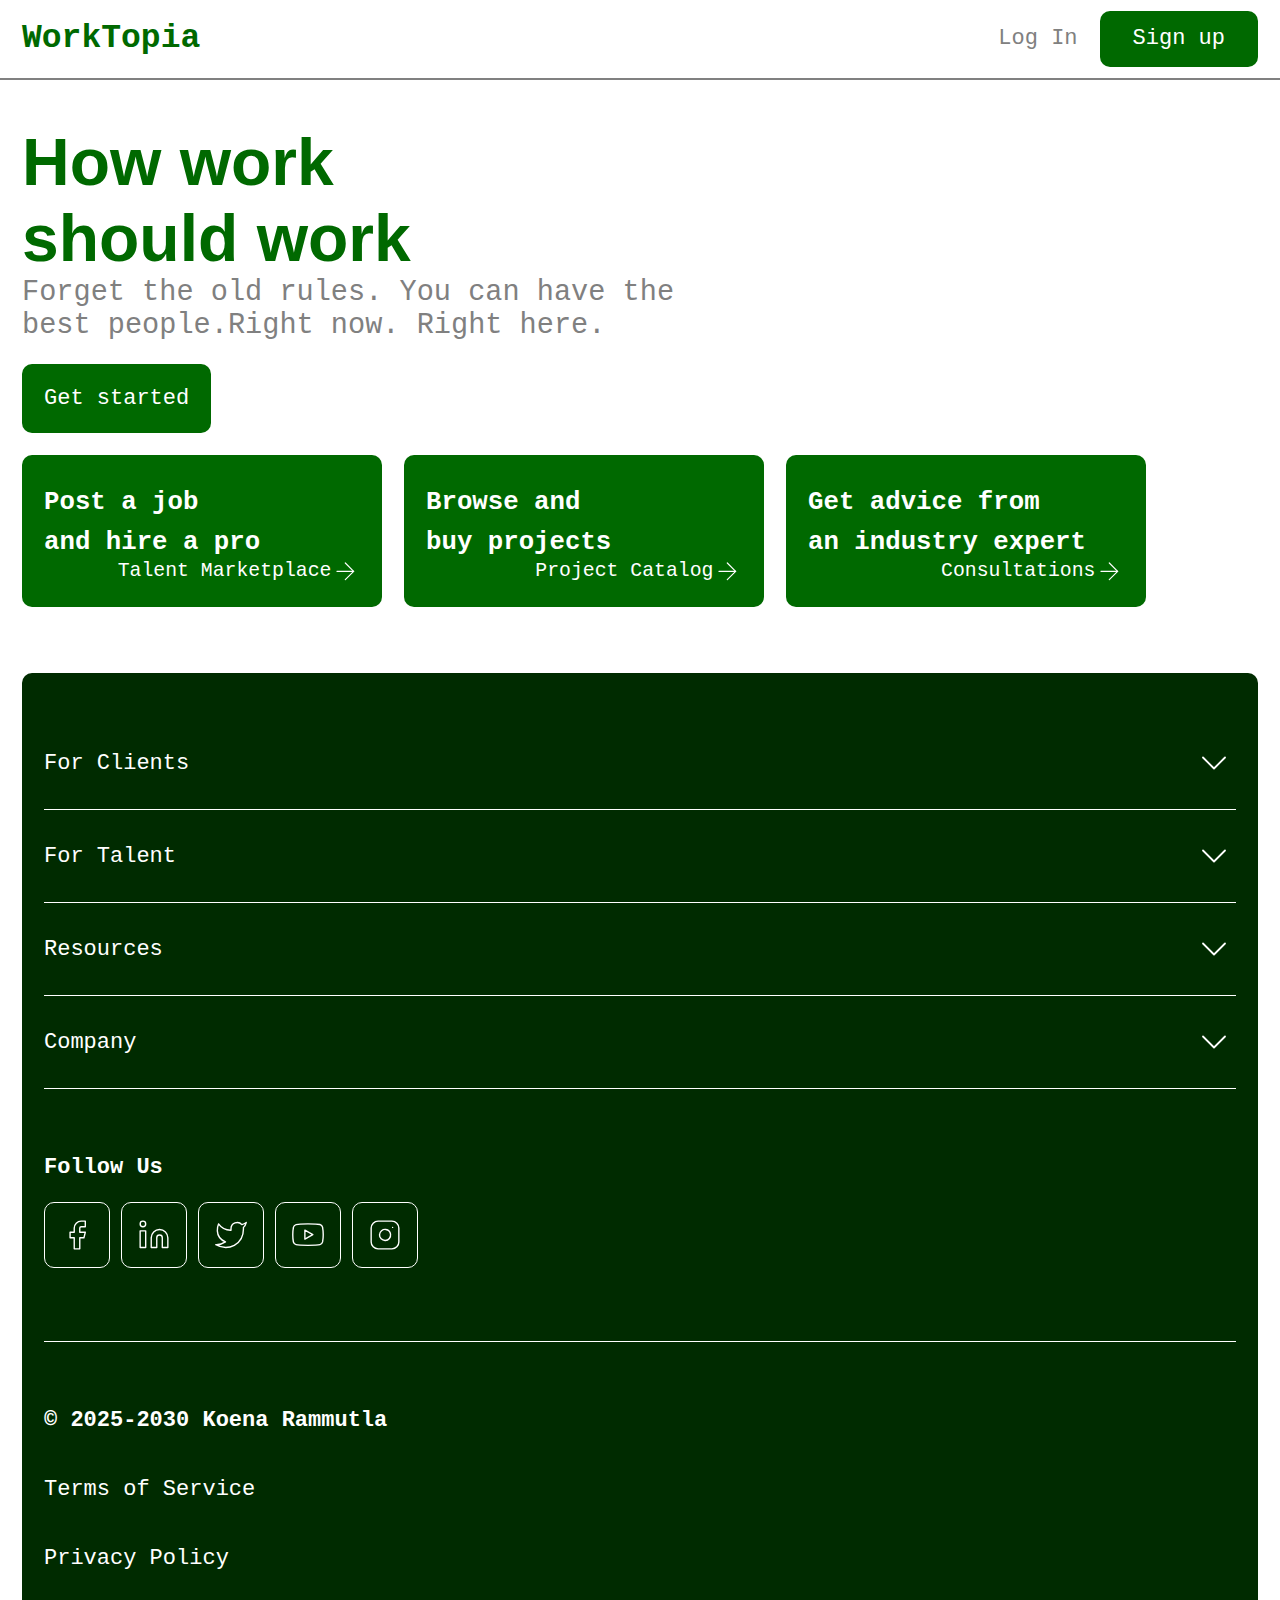
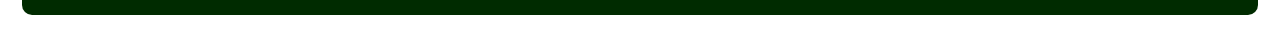
<file: index.html>
<!DOCTYPE html>
<html lang="en">
<head>
    <meta charset="UTF-8">
    <meta name="viewport" content="width=device-width, initial-scale=1.0">
    <link rel="stylesheet" href="css/style.css">
    <script defer src="js/main.js"></script>
    <title>WorkTopia</title>
</head>
<body>
    <header>
        <div>
            <img src="feather/menu.svg" alt="Menu" id="menu">
            <a href="index.html"><h2 id="logo"><span>Work</span>Topia</h2></a>
        </div>
        <div>
            <a href="login.html" id="login">Log In</a>
            <a href="signup.html">
                <div id="sign-up">
                    Sign up
                </div>
            </a>
        </div>
    </header>
    <main>
        <section>
            <h1>How work</h1>
            <h1>should work</h1>
            <p>Forget the old rules. You can have the</p>
            <p>best people.Right now. Right here.</p>

            <div id="get-started">
                <a  href="signup.html">
                    Get started
                </a>
            </div>
        </section>
        <section id="sec-1">
            <a id="link-block" href="demonstration.html">

            <div class="card-1">
                <h3>Post a job</h3>
                <h3>and hire a pro</h3>
                <div >
                    <p>Talent Marketplace</p>
                    <svg class="right-arr" xmlns="http://www.w3.org/2000/svg" width="48" height="48" viewBox="0 0 24 24" fill="none" stroke="currentColor" stroke-width="1" stroke-linecap="round" stroke-linejoin="round" class="feather feather-arrow-right"><line x1="5" y1="12" x2="19" y2="12"></line><polyline points="12 5 19 12 12 19"></polyline></svg>
                </div>
            </div>
            </a>

            <a id="link-block" href="demonstration.html">
            <div class="card-1">
                <h3>Browse and</h3>
                <h3>buy projects</h3>
                <div >
                    <p>Project Catalog</p>
                    <svg class="right-arr" xmlns="http://www.w3.org/2000/svg" width="48" height="48" viewBox="0 0 24 24" fill="none" stroke="currentColor" stroke-width="1" stroke-linecap="round" stroke-linejoin="round" class="feather feather-arrow-right"><line x1="5" y1="12" x2="19" y2="12"></line><polyline points="12 5 19 12 12 19"></polyline></svg>
                </div>
            </div>
            </a>

            <a id="link-block" href="demonstration.html">

            <div class="card-1">
                <h3>Get advice from</h3>
                <h3>an industry expert</h3>
                <div >
                    <p>Consultations</p>
                    <svg class="right-arr" xmlns="http://www.w3.org/2000/svg" width="48" height="48" viewBox="0 0 24 24" fill="none" stroke="currentColor" stroke-width="1" stroke-linecap="round" stroke-linejoin="round" class="feather feather-arrow-right"><line x1="5" y1="12" x2="19" y2="12"></line><polyline points="12 5 19 12 12 19"></polyline></svg>
                </div>
            </div>

            </a>
        </section>
    </main>
    <footer>
        <div>
            <div class="footer-drop">
                <h3>For Clients</h3>
                <svg xmlns="http://www.w3.org/2000/svg" width="48" height="48" viewBox="0 0 24 24" fill="none" stroke="currentColor" stroke-width="1" stroke-linecap="round" stroke-linejoin="round" class="feather feather-chevron-down"><polyline points="6 9 12 15 18 9"></polyline></svg>
            </div>
            <div class="footer-drop-content">
                <a href="demonstration.html">How to Hire</a>
                <a href="demonstration.html">Talent Marketplace</a>
                <a href="demonstration.html">Project Catalog</a>
            </div>
            <hr>
            
        </div>
        <div>
            <div class="footer-drop">
                <h3>For Talent</h3>
                <svg xmlns="http://www.w3.org/2000/svg" width="48" height="48" viewBox="0 0 24 24" fill="none" stroke="currentColor" stroke-width="1" stroke-linecap="round" stroke-linejoin="round" class="feather feather-chevron-down"><polyline points="6 9 12 15 18 9"></polyline></svg>
            </div>
            <div class="footer-drop-content">
                <a href="demonstration.html">How to Find Work</a>
            </div>
            <hr>
        
        </div>
        <div>
            <div class="footer-drop">
                <h3>Resources</h3>
                <svg xmlns="http://www.w3.org/2000/svg" width="48" height="48" viewBox="0 0 24 24" fill="none" stroke="currentColor" stroke-width="1" stroke-linecap="round" stroke-linejoin="round" class="feather feather-chevron-down"><polyline points="6 9 12 15 18 9"></polyline></svg>
            </div>
            <div class="footer-drop-content">
                <a href="demonstration.html">Help & Support</a>
                <a href="demonstration.html">Success Stories</a>
                <a href="demonstration.html">Worktopia Reviews</a>
                <a href="demonstration.html">Resources</a>
            </div>
            <hr>

        </div>
        <div>
            <div class="footer-drop">
                <h3>Company</h3>
                <svg xmlns="http://www.w3.org/2000/svg" width="48" height="48" viewBox="0 0 24 24" fill="none" stroke="currentColor" stroke-width="1" stroke-linecap="round" stroke-linejoin="round" class="feather feather-chevron-down"><polyline points="6 9 12 15 18 9"></polyline></svg>
            </div>
            <div class="footer-drop-content">
                <a href="demonstration.html">About Us</a>
                <a href="demonstration.html">Contact Us</a>
                <a href="demonstration.html">Modern Slavery statement</a>
            </div>
            <hr>
        </div>
        <div id="follow">
            <h4>Follow Us</h4>
            <div id="social-links">
                <a href="demonstration.html">
                    <svg xmlns="http://www.w3.org/2000/svg" width="48" height="48" viewBox="0 0 24 24" fill="none" stroke="currentColor" stroke-width="1" stroke-linecap="round" stroke-linejoin="round" class="feather feather-facebook"><path d="M18 2h-3a5 5 0 0 0-5 5v3H7v4h3v8h4v-8h3l1-4h-4V7a1 1 0 0 1 1-1h3z"></path></svg>
                </a>
                <a href="demonstration.html">
                    <svg xmlns="http://www.w3.org/2000/svg" width="48" height="48" viewBox="0 0 24 24" fill="none" stroke="currentColor" stroke-width="1" stroke-linecap="round" stroke-linejoin="round" class="feather feather-linkedin"><path d="M16 8a6 6 0 0 1 6 6v7h-4v-7a2 2 0 0 0-2-2 2 2 0 0 0-2 2v7h-4v-7a6 6 0 0 1 6-6z"></path><rect x="2" y="9" width="4" height="12"></rect><circle cx="4" cy="4" r="2"></circle></svg>
                </a>
                <a href="demonstration.html">
                    <svg xmlns="http://www.w3.org/2000/svg" width="48" height="48" viewBox="0 0 24 24" fill="none" stroke="currentColor" stroke-width="1" stroke-linecap="round" stroke-linejoin="round" class="feather feather-twitter"><path d="M23 3a10.9 10.9 0 0 1-3.14 1.53 4.48 4.48 0 0 0-7.86 3v1A10.66 10.66 0 0 1 3 4s-4 9 5 13a11.64 11.64 0 0 1-7 2c9 5 20 0 20-11.5a4.5 4.5 0 0 0-.08-.83A7.72 7.72 0 0 0 23 3z"></path></svg>
                </a>
                <a href="demonstration.html">
                    <svg xmlns="http://www.w3.org/2000/svg" width="48" height="48" viewBox="0 0 24 24" fill="none" stroke="currentColor" stroke-width="1" stroke-linecap="round" stroke-linejoin="round" class="feather feather-youtube"><path d="M22.54 6.42a2.78 2.78 0 0 0-1.94-2C18.88 4 12 4 12 4s-6.88 0-8.6.46a2.78 2.78 0 0 0-1.94 2A29 29 0 0 0 1 11.75a29 29 0 0 0 .46 5.33A2.78 2.78 0 0 0 3.4 19c1.72.46 8.6.46 8.6.46s6.88 0 8.6-.46a2.78 2.78 0 0 0 1.94-2 29 29 0 0 0 .46-5.25 29 29 0 0 0-.46-5.33z"></path><polygon points="9.75 15.02 15.5 11.75 9.75 8.48 9.75 15.02"></polygon></svg>
                </a>
                <a href="demonstration.html">
                    <svg xmlns="http://www.w3.org/2000/svg" width="48" height="48" viewBox="0 0 24 24" fill="none" stroke="currentColor" stroke-width="1" stroke-linecap="round" stroke-linejoin="round" class="feather feather-instagram"><rect x="2" y="2" width="20" height="20" rx="5" ry="5"></rect><path d="M16 11.37A4 4 0 1 1 12.63 8 4 4 0 0 1 16 11.37z"></path><line x1="17.5" y1="6.5" x2="17.51" y2="6.5"></line></svg>
                </a>
            </div>
            <hr>
        </div>
        <div>
            <h4>&copy; 2025-2030 Koena Rammutla</h4>
            <a href="demonstration.html">Terms of Service</a>
            <a href="demonstration.html">Privacy Policy</a>
        </div>
    </footer>
</body>
</html>
</file>
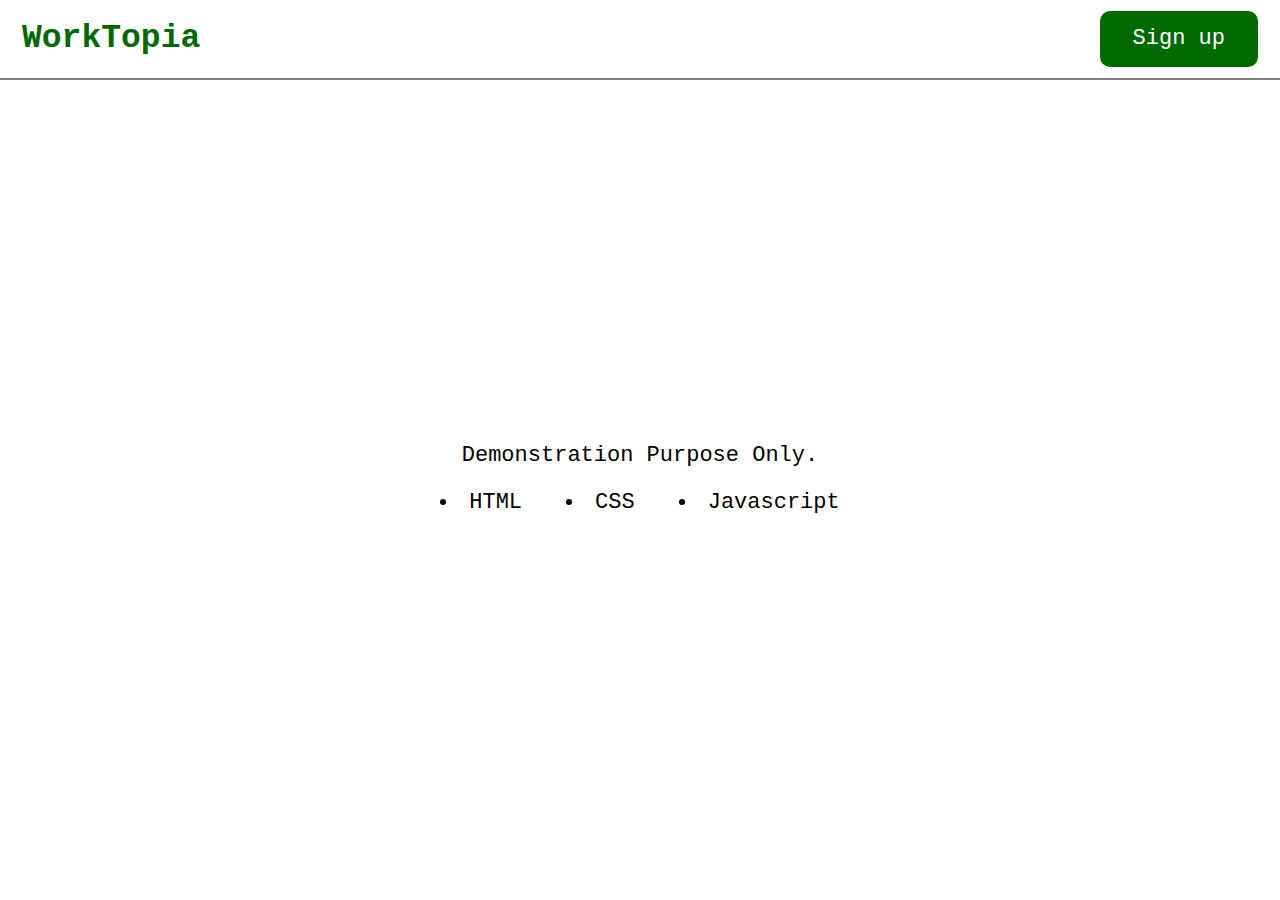
<file: demonstration.html>
<!DOCTYPE html>
<html lang="en">
<head>
    <meta charset="UTF-8">
    <meta name="viewport" content="width=device-width, initial-scale=1.0">
    <link rel="stylesheet" href="css/signup.css">
    <title>Document</title>
</head>
<body>
    <header>
        <div>
            <img src="feather/menu.svg" alt="Menu" id="menu">
            <a href="index.html"><h2 id="logo"><span>Work</span>Topia</h2></a>

        </div>
        <div>
            <a href="signup.html">
                <div class="sign-up">
                    Sign up
                </div>
            </a>
            
        </div>
    </header>

    <section>
    
        <p>Demonstration Purpose Only.</p>
        
        <ul>
            <li>HTML</li>
            <li>CSS</li>
            <li>Javascript</li>
        </ul>

    </section>
    
</body>
</html>
</file>
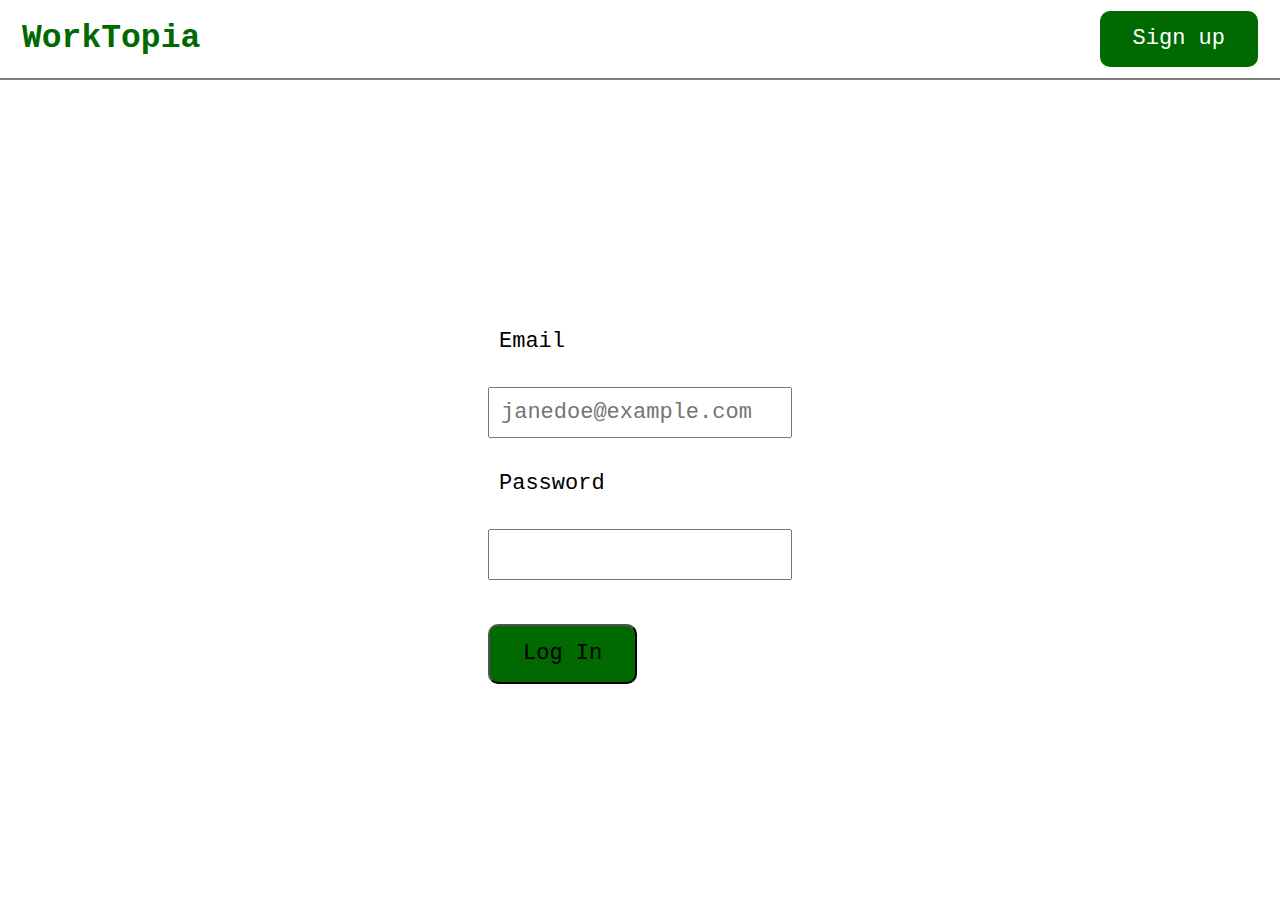
<file: login.html>
<!DOCTYPE html>
<html lang="en">
<head>
    <meta charset="UTF-8">
    <meta name="viewport" content="width=device-width, initial-scale=1.0">
    <link rel="stylesheet" href="css/signup.css">
    <title>Document</title>
</head>
<body>
    <header>
        <div>
            <img src="feather/menu.svg" alt="Menu" id="menu">
            <a href="index.html"><h2 id="logo"><span>Work</span>Topia</h2></a>

        </div>
        <div>
            <a href="signup.html">
                <div class="sign-up">
                    Sign up
                </div>
            </a>
            
        </div>
    </header>

    <section>
    
        <form action="#" method="post">


            <label for="email">Email</label>
            <input type="email" name="email" id="email" placeholder="janedoe@example.com" required>

            <label for="password">Password</label>
            <input type="password" name="password" id="password" required>
            <input type="submit" value="Log In" class="sign-up">
            

        </form>

    </section>
    
</body>
</html>
</file>
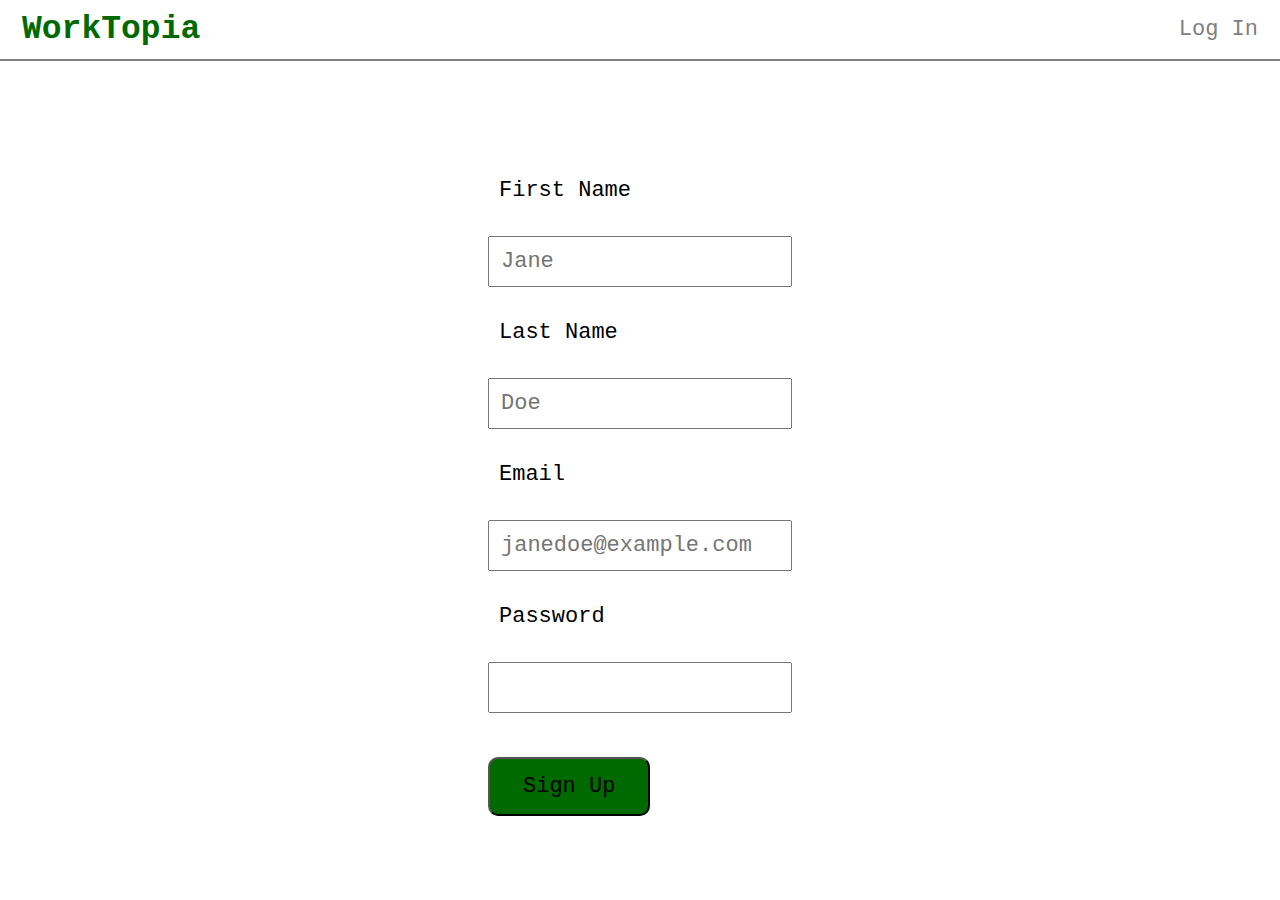
<file: signup.html>
<!DOCTYPE html>
<html lang="en">
<head>
    <meta charset="UTF-8">
    <meta name="viewport" content="width=device-width, initial-scale=1.0">
    <link rel="stylesheet" href="css/signup.css">
    <title>Document</title>
</head>
<body>
    <header>
        <div>
            <img src="feather/menu.svg" alt="Menu" id="menu">
            <a href="index.html"><h2 id="logo"><span>Work</span>Topia</h2></a>

        </div>
        <div>
            <a id="login" href="login.html">Log In</a>
            
            
        </div>
    </header>

    <section>
    
        <form action="#" method="post">

            
                

            <label for="firstName">First Name</label>
            <input type="text" name="firstName" id="firstName" placeholder="Jane" required>

            <label for="lastName">Last Name</label>
            <input type="text" name="lastName" id="lastName" placeholder="Doe" required>
            
            <label for="email">Email</label>
            <input type="email" name="email" id="email" placeholder="janedoe@example.com" required>

            <label for="password">Password</label>
            <input type="password" name="password" id="password" required>
            <input type="submit" value="Sign Up" class="sign-up">
            
            

        </form>

    </section>
    
</body>
</html>
</file>
<file: css/style.css>
*{
    margin:0;
    padding:0;
    box-sizing: border-box;
}
html{
    font-size: 12px;
}
body{
    font-family: 'Courier New', Courier, monospace;
}
a{
    color:white;
    text-decoration: none;
}
a:hover{
    text-decoration: underline;
}






header{
    display:flex;
    flex-direction: row;
    flex-wrap: nowrap;
    justify-content: space-between;
    padding:.5rem 1rem;
    position:sticky;
    top:0;
    background-color: white;
    border-bottom: 2px solid gray;
}
header div:first-child,header div:last-child{
    display: flex;
    flex-direction: row;
    flex-wrap: nowrap;
    justify-content: center;
    align-items: center;
    gap: 1rem;
}
#login{
    color:gray;
}
#logo{
    color:rgb(0, 105, 0);
}
#menu{
    width:1.5rem;
    display: none;
}
#sign-up{
    background-color:rgb(0, 105, 0);
    padding:.7rem 1.5rem;
    border-radius: 10px;
}





main{
    padding:2rem 1rem    
}
main section h1{
    color:rgb(0, 105, 0);
    font-size: 3em;
    font-family: sans-serif;
}
main section p{
    font-size:1.3rem;
    color:gray;
}
#get-started{
    background-color: rgb(0, 105, 0);
    width:fit-content;
    padding: 1rem;
    margin-top:1rem;
    border-radius: 10px;
}
#sec-1{
    display:flex;
    flex-direction: row;
    flex-wrap: wrap;
    gap:1rem;
}
#link-block{
    display: block;
    width: min(360px,100%);
}
#link-block:hover{
    text-decoration: none;
}
.card-1{
    color:white;
    width:min(360px , 100%);
    background-color: rgb(0, 105, 0);
    padding: 1rem;
    margin-top:1rem;
    border-radius: 10px;
}
.card-1:hover{
    background-color: white;
    color: rgb(0, 105, 0);
    text-decoration: underline;
}
.card-1 div{
    display: flex;
    width:fit-content;
    flex-direction: row;
    flex-wrap: nowrap;
    justify-content: flex-end;
    align-items: center;
    width:100%;
}
.card-1 h3{
    margin-top: .5rem;
}
.card-1 div p{
    color:inherit;
    font-size: .9rem;
}
.right-arr{
    width:1.3rem;
    height: 1.3rem;
}    





footer{
    margin:1rem;
    padding:2rem 1rem;
    color:white;
    background-color: rgb(0, 43, 0);
    border-radius: 10px;
}
.footer-drop{
    display:flex;
    flex-direction: row;
    justify-content: space-between;
    align-items: center;
    margin:1rem 0;
}
.footer-drop svg{
    color:white;
    width:2rem;
}
.footer-drop h3{
    font-size: 1rem;
    font-weight: lighter;
}
footer div hr{
    width:100%;
    text-align: center;
    border:none;
    background-color: white;
    height:1px;
}
.footer-drop-content{
    display: flex;
    flex-direction: column;
    margin: 1rem 0;
    display:none;
}
.footer-drop-content a{
    margin:.5rem 0;
    text-indent: 1rem;
}
#follow{
    display:flex;
    flex-direction: column;
    gap:1rem;
    margin: 3rem 0;
}
#social-links{
    display:flex;
    flex-direction: row;
    margin-bottom: 2rem;
}
#social-links a svg{
    width:3rem;
    height:3rem;
    border:1px solid white;
    padding:.7rem;
    margin-right: 0.5rem; 
    border-radius: 10px;
}
footer div:last-child{
    display: flex;
    flex-direction:column;
    gap:2rem;
}





@media  screen and (min-width:400px) {
    html{
        font-size: 16px;
    }
}
@media  screen and (min-width:800px) {
    html{
        font-size: 22px;
    }
}
</file>
<file: css/signup.css>
*{
    margin:0;
    padding:0;
    box-sizing: border-box;
}
body{
    font-family: 'Courier New', Courier, monospace;
    min-height: 100vh;
    display: flex;
    flex-direction: column;
}
header{
    display:flex;
    flex-direction: row;
    flex-wrap: nowrap;
    justify-content: space-between;
    padding:.5rem 1rem;
    position:sticky;
    top:0;
    background-color: white;
    
    border-bottom: 2px solid gray;
}
header div:first-child,header div:last-child{
    display: flex;
    flex-direction: row;
    flex-wrap: nowrap;
    justify-content: center;
    align-items: center;
    gap: 1rem;
}

#logo{
    color:rgb(0, 105, 0);
}
#menu{
    width:1.5rem;
    display: none;
}
#login{
    color:gray;
}
.sign-up{
    background-color:rgb(0, 105, 0);
    padding:.7rem 1.5rem;
    border-radius: 10px;
}
section{
    display: flex;
    justify-content: center;
    align-items: center;
    flex-direction: column;
    flex-grow: 1;
}
fieldset{
    padding: 2rem;
}
label,input{
    display:block;
    font:inherit;
    margin-top:1rem;
    padding:0.5rem
}
input:last-child{
    margin-top: 2rem;
}
ul{
    display:flex;
    list-style-position: inside;
}
li{
    padding:1rem;
}
a{
    color:white;
    text-decoration: none;
}


@media  screen and (min-width:400px) {
    html{
        font-size: 16px;
    }
}
@media  screen and (min-width:800px) {
    html{
        font-size: 22px;
    }
}
</file>
